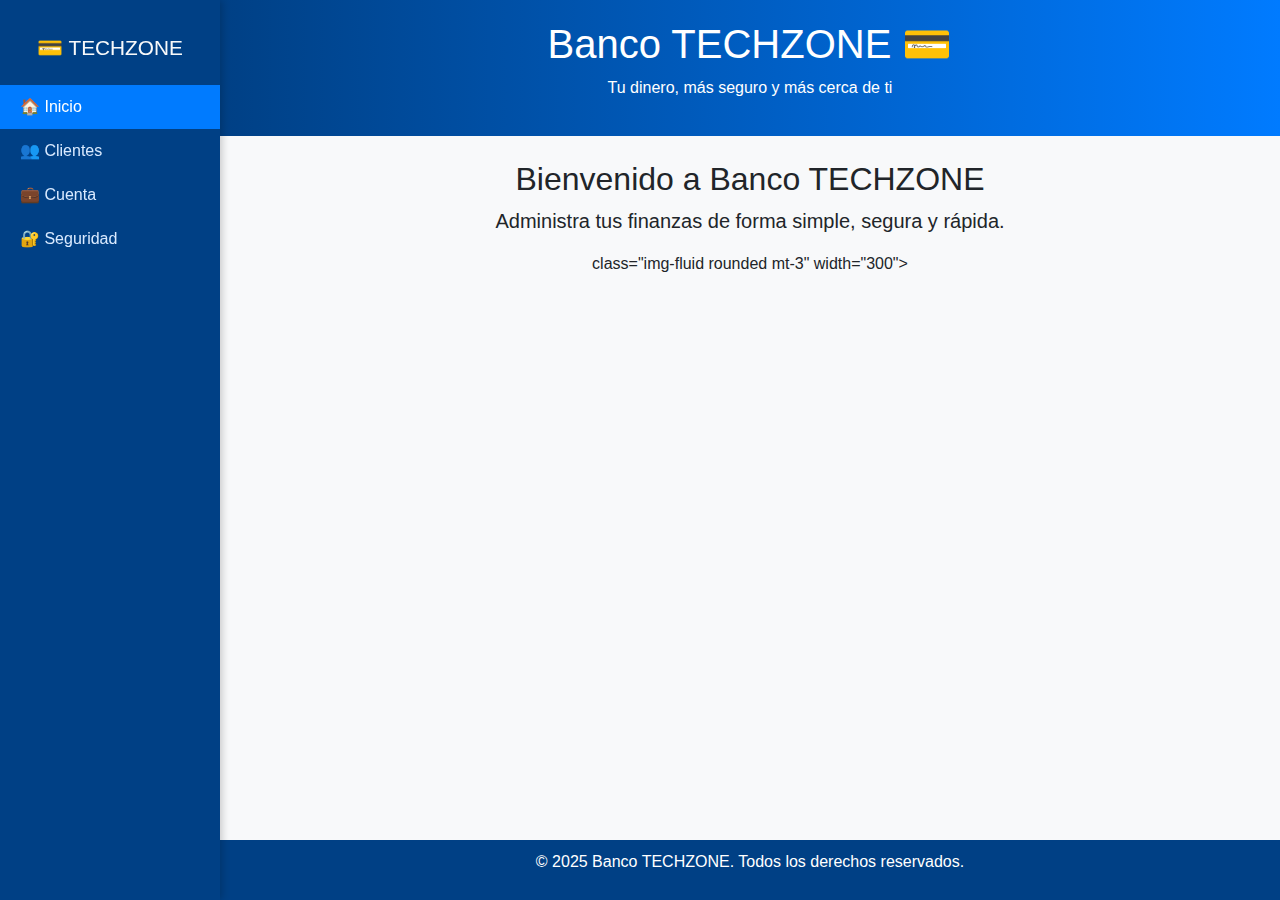
<file: index.html>
<!DOCTYPE html>
<html lang="es">
<head>
  <meta charset="UTF-8">
  <meta name="viewport" content="width=device-width, initial-scale=1.0">
  <title>Banco TECHZONE - Inicio</title>
  <link href="https://cdn.jsdelivr.net/npm/bootstrap@5.3.2/dist/css/bootstrap.min.css" rel="stylesheet">
  <link rel="stylesheet" href="style.css">
</head>
<body>
  <!-- Botón para abrir/cerrar el sidebar -->
  <button class="btn btn-primary toggle-btn d-md-none">☰</button>

  <!-- Sidebar -->
  <div class="sidebar" id="sidebar">
    <h2 class="text-center text-light mt-3">💳 TECHZONE</h2>
    <ul class="nav flex-column mt-4">
      <li><a href="index.html" class="active">🏠 Inicio</a></li>
      <li><a href="clientes.html">👥 Clientes</a></li>
      <li><a href="cuenta.html">💼 Cuenta</a></li>
      <li><a href="seguridad.html">🔐 Seguridad</a></li>
    </ul>
  </div>

  <!-- Contenido -->
  <div class="content" id="content">
    <header>
      <h1>Banco TECHZONE 💳</h1>
      <p>Tu dinero, más seguro y más cerca de ti</p>
    </header>

    <main class="container mt-4 text-center">
      <h2>Bienvenido a Banco TECHZONE</h2>
      <p class="lead">Administra tus finanzas de forma simple, segura y rápida.</p>
      
           class="img-fluid rounded mt-3" width="300">
    </main>

    <footer>
      <p>&copy; 2025 Banco TECHZONE. Todos los derechos reservados.</p>
    </footer>
  </div>

  <script src="script.js"></script>
</body>
</html>
</file>
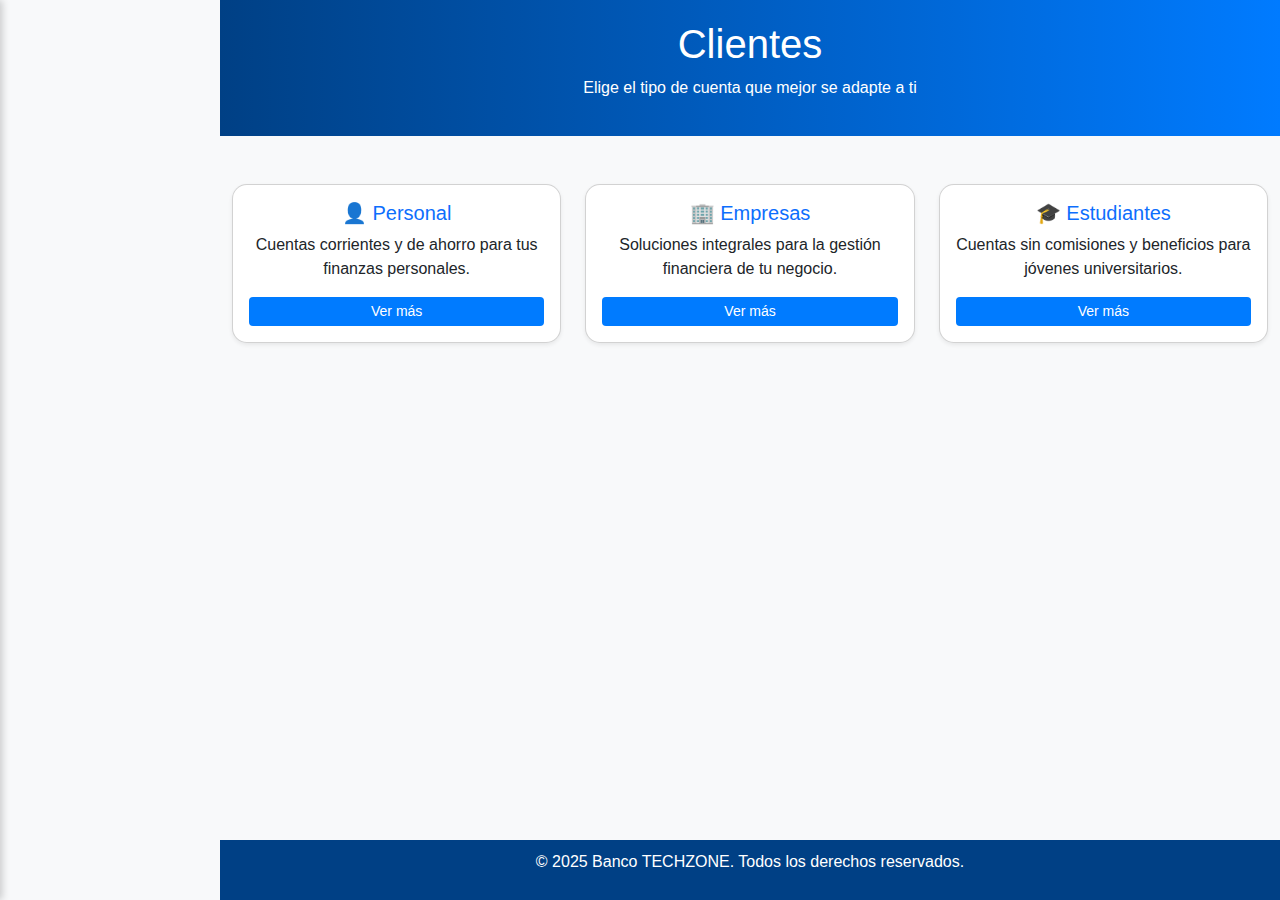
<file: clientes.html>
<!DOCTYPE html>
<html lang="es">
<head>
  <meta charset="UTF-8">
  <meta name="viewport" content="width=device-width, initial-scale=1.0">
  <title>Banco TECHZONE - Clientes</title>
  <link href="https://cdn.jsdelivr.net/npm/bootstrap@5.3.2/dist/css/bootstrap.min.css" rel="stylesheet">
  <link rel="stylesheet" href="style.css">
</head>
<body>
  <button class="btn btn-primary toggle-btn d-md-none">☰</button>

  <div class="sidebar closed" id="sidebar">
    <h2 class="text-center text-light mt-3">💳 TECHZONE</h2>
    <ul class="nav flex-column mt-4">
      <li><a href="index.html">🏠 Inicio</a></li>
      <li><a href="clientes.html" class="active">👥 Clientes</a></li>
      <li><a href="cuenta.html">💼 Cuenta</a></li>
      <li><a href="seguridad.html">🔐 Seguridad</a></li>
    </ul>
  </div>

  <div class="overlay" id="overlay"></div>

  <div class="content">
    <header>
      <h1>Clientes</h1>
      <p>Elige el tipo de cuenta que mejor se adapte a ti</p>
    </header>

    <main class="container mt-5">
      <div class="row text-center">
        <div class="col-md-4 mb-4">
          <div class="card p-3 shadow-sm">
            <h5 class="text-primary">👤 Personal</h5>
            <p>Cuentas corrientes y de ahorro para tus finanzas personales.</p>
            <button class="btn btn-primary btn-sm">Ver más</button>
          </div>
        </div>
        <div class="col-md-4 mb-4">
          <div class="card p-3 shadow-sm">
            <h5 class="text-primary">🏢 Empresas</h5>
            <p>Soluciones integrales para la gestión financiera de tu negocio.</p>
            <button class="btn btn-primary btn-sm">Ver más</button>
          </div>
        </div>
        <div class="col-md-4 mb-4">
          <div class="card p-3 shadow-sm">
            <h5 class="text-primary">🎓 Estudiantes</h5>
            <p>Cuentas sin comisiones y beneficios para jóvenes universitarios.</p>
            <button class="btn btn-primary btn-sm">Ver más</button>
          </div>
        </div>
      </div>
    </main>

    <footer>
      <p>&copy; 2025 Banco TECHZONE. Todos los derechos reservados.</p>
    </footer>
  </div>

  <script src="script.js"></script>
</body>
</html>
</file>
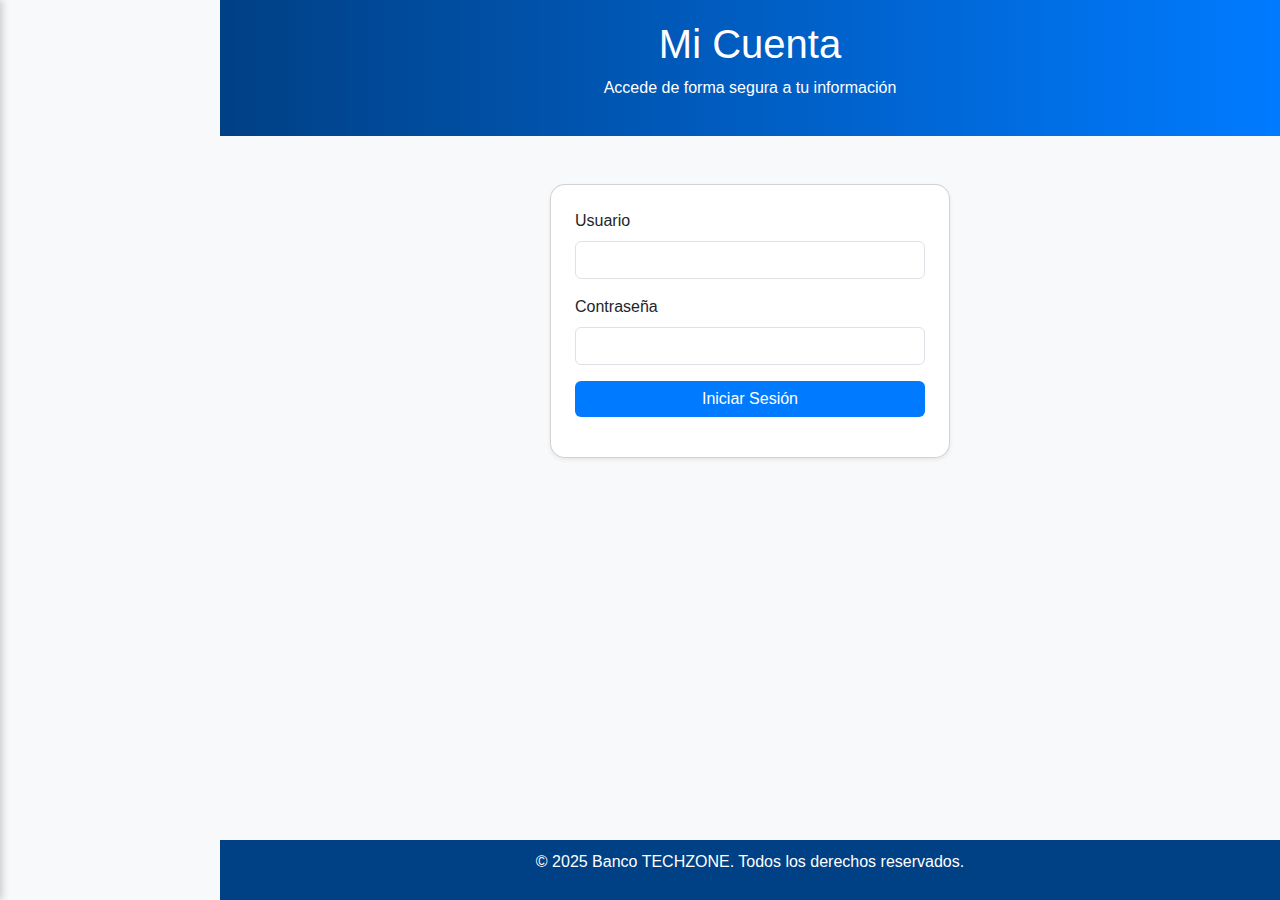
<file: cuenta.html>
<!DOCTYPE html>
<html lang="es">
<head>
  <meta charset="UTF-8">
  <meta name="viewport" content="width=device-width, initial-scale=1.0">
  <title>Banco TECHZONE - Mi Cuenta</title>
  <link href="https://cdn.jsdelivr.net/npm/bootstrap@5.3.2/dist/css/bootstrap.min.css" rel="stylesheet">
  <link rel="stylesheet" href="style.css">
</head>
<body>
  <button class="btn btn-primary toggle-btn d-md-none">☰</button>

  <div class="sidebar closed" id="sidebar">
    <h2 class="text-center text-light mt-3">💳 TECHZONE</h2>
    <ul class="nav flex-column mt-4">
      <li><a href="index.html">🏠 Inicio</a></li>
      <li><a href="clientes.html">👥 Clientes</a></li>
      <li><a href="cuenta.html" class="active">💼 Cuenta</a></li>
      <li><a href="seguridad.html">🔐 Seguridad</a></li>
    </ul>
  </div>

  <div class="overlay" id="overlay"></div>

  <div class="content">
    <header>
      <h1>Mi Cuenta</h1>
      <p>Accede de forma segura a tu información</p>
    </header>

    <main class="container mt-5">
      <div class="card p-4 shadow-sm mx-auto" style="max-width: 400px;">
        <form id="loginForm">
          <div class="mb-3">
            <label for="usuario" class="form-label">Usuario</label>
            <input type="text" class="form-control" id="usuario" required>
          </div>
          <div class="mb-3">
            <label for="clave" class="form-label">Contraseña</label>
            <input type="password" class="form-control" id="clave" required>
          </div>
          <button type="submit" class="btn btn-primary w-100">Iniciar Sesión</button>
        </form>
        <div id="mensajeCuenta" class="mt-3"></div>
      </div>
    </main>

    <footer>
      <p>&copy; 2025 Banco TECHZONE. Todos los derechos reservados.</p>
    </footer>
  </div>

  <script src="script.js"></script>
</body>
</html>
</file>
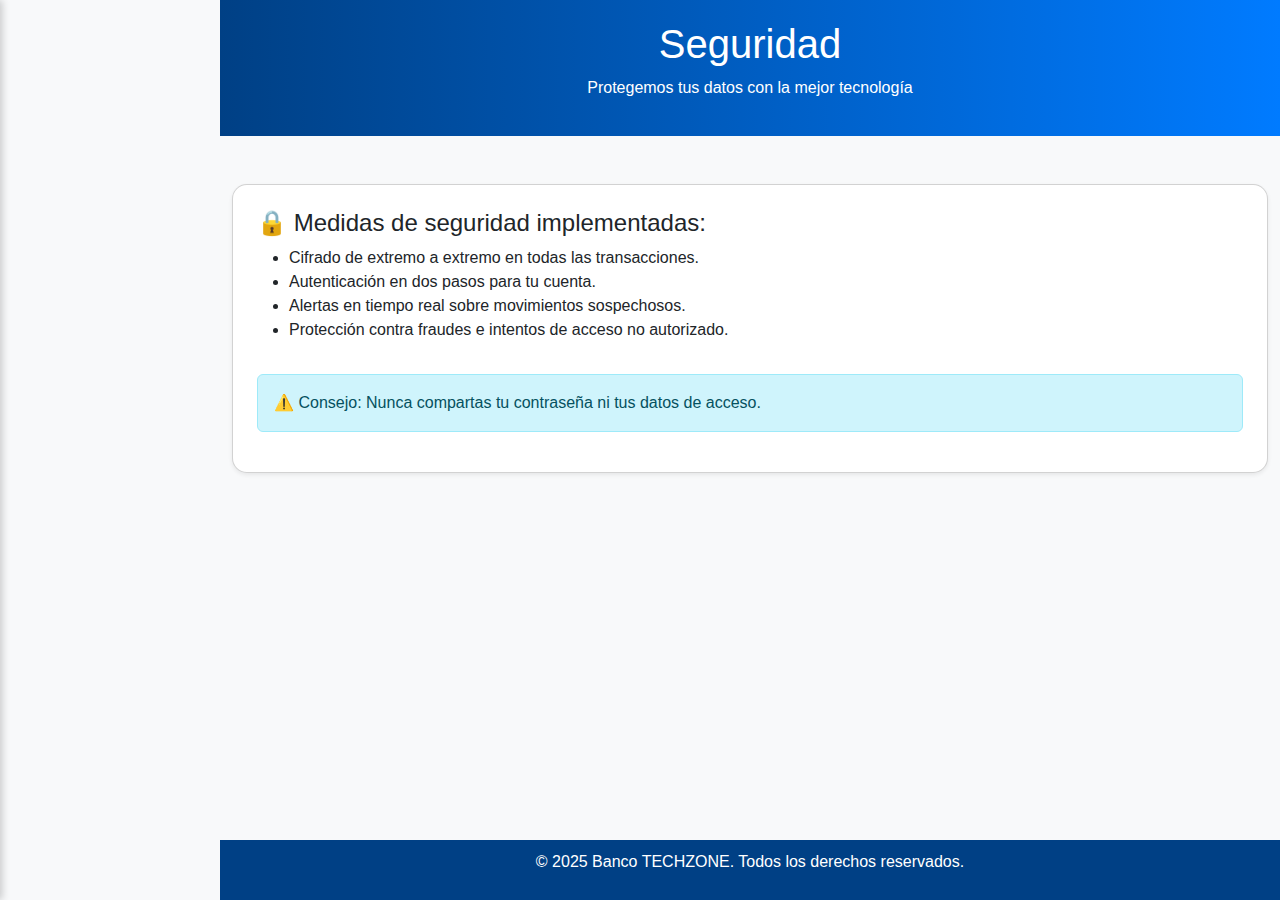
<file: seguridad.html>
<!DOCTYPE html>
<html lang="es">
<head>
  <meta charset="UTF-8">
  <meta name="viewport" content="width=device-width, initial-scale=1.0">
  <title>Banco TECHZONE - Seguridad</title>
  <link href="https://cdn.jsdelivr.net/npm/bootstrap@5.3.2/dist/css/bootstrap.min.css" rel="stylesheet">
  <link rel="stylesheet" href="style.css">
</head>
<body>
  <button class="btn btn-primary toggle-btn d-md-none">☰</button>

  <div class="sidebar closed" id="sidebar">
    <h2 class="text-center text-light mt-3">💳 TECHZONE</h2>
    <ul class="nav flex-column mt-4">
      <li><a href="index.html">🏠 Inicio</a></li>
      <li><a href="clientes.html">👥 Clientes</a></li>
      <li><a href="cuenta.html">💼 Cuenta</a></li>
      <li><a href="seguridad.html" class="active">🔐 Seguridad</a></li>
    </ul>
  </div>

  <div class="overlay" id="overlay"></div>

  <div class="content">
    <header>
      <h1>Seguridad</h1>
      <p>Protegemos tus datos con la mejor tecnología</p>
    </header>

    <main class="container mt-5">
      <div class="card p-4 shadow-sm">
        <h4>🔒 Medidas de seguridad implementadas:</h4>
        <ul>
          <li>Cifrado de extremo a extremo en todas las transacciones.</li>
          <li>Autenticación en dos pasos para tu cuenta.</li>
          <li>Alertas en tiempo real sobre movimientos sospechosos.</li>
          <li>Protección contra fraudes e intentos de acceso no autorizado.</li>
        </ul>
        <div class="alert alert-info mt-3">
          ⚠️ Consejo: Nunca compartas tu contraseña ni tus datos de acceso.
        </div>
      </div>
    </main>

    <footer>
      <p>&copy; 2025 Banco TECHZONE. Todos los derechos reservados.</p>
    </footer>
  </div>

  <script src="script.js"></script>
</body>
</html>
</file>
<file: style.css>
body {
  font-family: 'Poppins', sans-serif;
  background-color: #f8f9fa;
  display: flex;
  margin: 0;
}

/* Sidebar */
.sidebar {
  width: 220px;
  background: #004085;
  height: 100vh;
  position: fixed;
  top: 0;
  left: 0;
  padding-top: 20px;
  box-shadow: 2px 0 8px rgba(0,0,0,0.2);
  transition: transform 0.3s ease;
  z-index: 1000;
}

.sidebar.closed {
  transform: translateX(-100%);
}

/* Botón del menú */
.toggle-btn {
  position: fixed;
  top: 15px;
  left: 15px;
  z-index: 1100;
  border-radius: 50%;
  padding: 8px 12px;
  font-size: 20px;
}

/* Fondo oscuro (overlay) */
.overlay {
  position: fixed;
  top: 0;
  left: 0;
  width: 100%;
  height: 100%;
  background: rgba(0,0,0,0.4);
  display: none;
  z-index: 900;
  transition: opacity 0.3s;
}

.overlay.active {
  display: block;
}

/* Enlaces */
.sidebar h2 {
  font-size: 1.3rem;
}

.sidebar ul {
  list-style: none;
  padding: 0;
}

.sidebar a {
  color: #d9eaff;
  text-decoration: none;
  display: block;
  padding: 10px 20px;
  transition: background 0.3s;
  font-weight: 500;
}

.sidebar a:hover,
.sidebar a.active {
  background-color: #007bff;
  color: white;
}

/* Contenido */
.content {
  margin-left: 220px;
  width: calc(100% - 220px);
  min-height: 100vh;
  display: flex;
  flex-direction: column;
  transition: margin-left 0.3s ease;
}

@media (max-width: 768px) {
  .content {
    margin-left: 0;
    width: 100%;
  }
}

header {
  background: linear-gradient(90deg, #004085, #007bff);
  color: white;
  padding: 20px;
  text-align: center;
}

.card {
  border-radius: 15px;
}

.btn-primary {
  background-color: #007bff;
  border: none;
}

.btn-primary:hover {
  background-color: #0056b3;
}

footer {
  background-color: #004085;
  color: white;
  text-align: center;
  padding: 10px;
  margin-top: auto;
}
</file>
